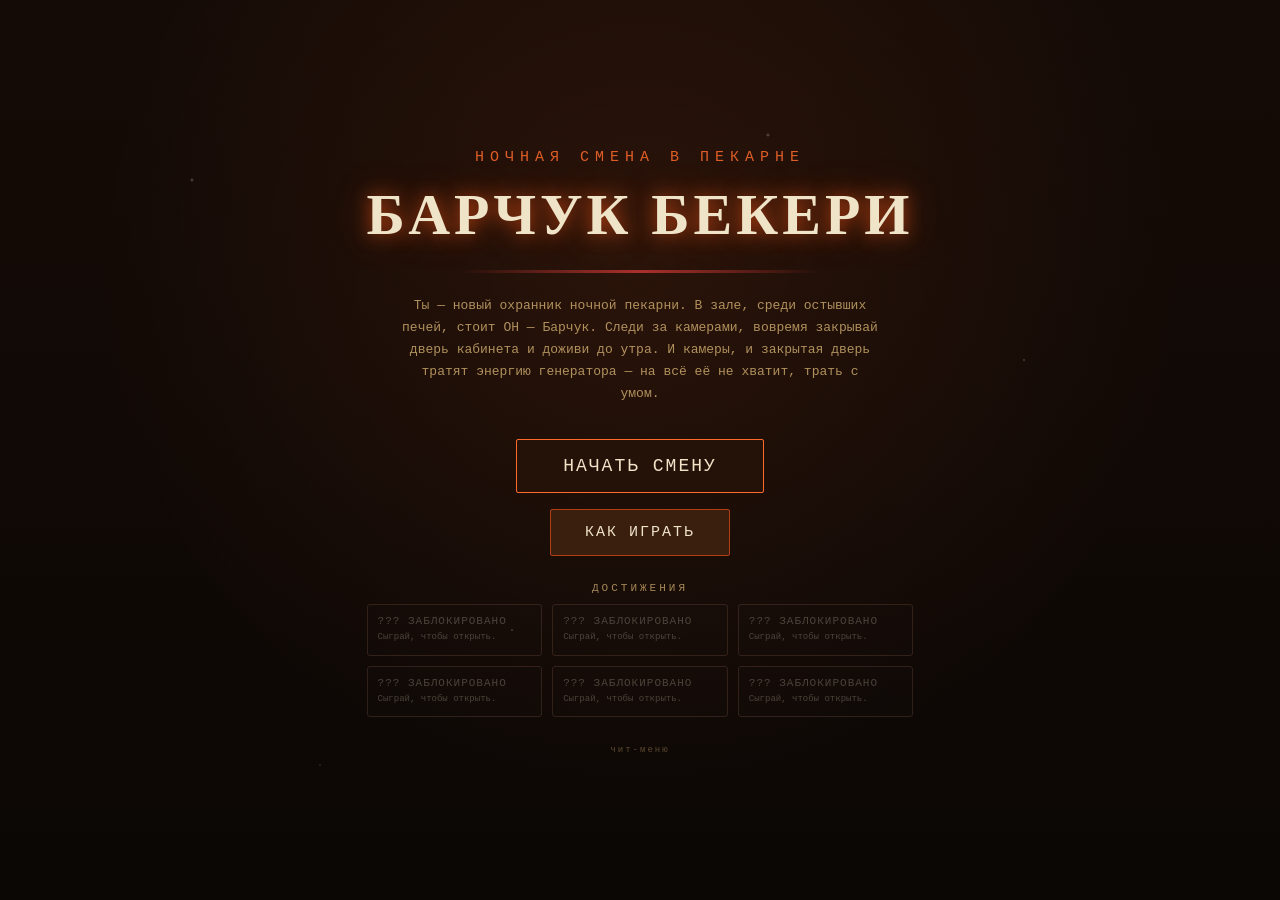
<file: index.html>
<!DOCTYPE html>
<html lang="ru">
<head>
<meta charset="UTF-8">
<meta name="viewport" content="width=device-width, initial-scale=1.0, maximum-scale=1.0, user-scalable=no">
<title>БАРЧУК БЕКЕРИ</title>
<link rel="stylesheet" href="css/base.css">
<link rel="stylesheet" href="css/menu.css">
</head>
<body>
<div id="app">

  <div id="screen-menu" class="screen active">
    <div class="flour-drift"></div>

    <div class="title-wrap" id="view-main">
      <p class="title-sub">НОЧНАЯ СМЕНА В ПЕКАРНЕ</p>
      <h1 class="title-main">БАРЧУК БЕКЕРИ</h1>
      <div class="crack"></div>
      <p class="menu-flavor">
        Ты — новый охранник ночной пекарни. В зале, среди остывших печей, стоит ОН — Барчук.
        Следи за камерами, вовремя закрывай дверь кабинета и доживи до утра.
        И камеры, и закрытая дверь тратят энергию генератора — на всё её не хватит,
        трать с умом.
      </p>
      <button class="btn big" id="btn-start">Начать смену</button>
      <div><button class="btn" id="btn-howto">Как играть</button></div>

      <div class="achievements-section">
        <div class="achievements-title">ДОСТИЖЕНИЯ</div>
        <div class="achievements-grid" id="achv-grid"></div>
      </div>

      <div class="cheat-link-row">
        <a href="cheats.html" class="cheat-link">чит-меню</a>
      </div>
    </div>

    <div class="howto-box hidden" id="view-howto">
      <h2>ИНСТРУКЦИЯ</h2>
      <p>
        • Кнопка «КАМЕРЫ» открывает монитор с двумя камерами: КОРИДОР и ЗАЛ.
        Просмотр камер тоже расходует энергию, но заметно медленнее двери и вентиляции.<br>
        • Пока открыт монитор камер, дверь, вентиляцию и фонарик использовать <b>нельзя</b> —
        сначала выйди из камер.<br>
        • В ЗАЛЕ обычно стоит Барчук. Через случайное время он выбирает путь: либо
        бежит по КОРИДОРУ к двери (то быстро, то очень быстро — по камере коридора
        видно, как он приближается), либо лезет в ВЕНТИЛЯЦИЮ — и тогда пропадает
        с обеих камер надолго, пока не появится прямо в решётке в кабинете.<br>
        • У двери реакции почти нет — если он уже стоит там, а дверь не закрыта,
        проигрыш почти мгновенный. Дверь нужно закрывать <b>заранее</b>, ориентируясь
        по камере коридора, а не ждать, пока он придёт.<br>
        • Чтобы увидеть, стоит ли он прямо у двери, — держи кнопку «Фонарик»:
        только тогда в окошке двери видно, там ли он.<br>
        • С вентиляцией наоборот: там честные <b>3 секунды</b> на закрытие после
        того, как он появится в решётке.<br>
        • Закрытые дверь и вентиляция тратят энергию намного быстрее камер, и
        Барчук ещё постоит там несколько секунд, прежде чем уйти — всё это время
        преграда должна оставаться закрытой.<br>
        • Если энергия закончится полностью — она <b>больше не восстановится</b>
        до конца смены, а дверь и вентиляция станут недоступны насовсем.<br>
        • Продержись всю ночь, чтобы выжить — и получить достижения.
      </p>
      <button class="btn" id="btn-back-menu">Назад</button>
    </div>
  </div>

</div>
<script src="js/achievements.js"></script>
<script src="js/menu.js"></script>
</body>
</html>
</file>
<file: css/base.css>
:root{
  --bg-void:#0b0705;
  --wood-dark:#241209;
  --wood-mid:#3a1f0f;
  --flour:#efe3c8;
  --dough:#c9a76b;
  --ember:#ff6a2b;
  --ember-dim:#b23e12;
  --blood:#8c1c1c;
  --blood-bright:#e23b3b;
  --amber:#d9a017;
  --crt-green:#5fffb0;
  --font-mono:'Courier New', Courier, monospace;
  --font-display:'Georgia', 'Times New Roman', serif;
}
*{box-sizing:border-box; -webkit-tap-highlight-color:transparent;}
html,body{
  margin:0; padding:0; width:100%; height:100%;
  background:var(--bg-void); overflow:hidden;
  font-family:var(--font-mono); color:var(--flour);
  user-select:none;
}
#app{position:fixed; inset:0; width:100%; height:100%;}
.screen{position:absolute; inset:0; display:none; flex-direction:column; align-items:center; justify-content:center;}
.screen.active{display:flex;}

.btn{
  font-family:var(--font-mono); background:var(--wood-mid); color:var(--flour);
  border:1px solid var(--ember-dim); padding:14px 34px; font-size:15px;
  letter-spacing:2px; cursor:pointer; border-radius:2px; margin:8px;
  transition:all .15s ease; text-transform:uppercase;
}
.btn:hover{background:var(--ember-dim); box-shadow:0 0 22px rgba(255,106,43,0.45); transform:translateY(-1px);}
.btn:active{transform:translateY(1px);}
.btn.big{font-size:18px; padding:16px 46px; border-color:var(--ember); background:var(--wood-dark);}
.btn.danger{border-color:var(--blood-bright);}
.btn.danger:hover{background:var(--blood);}

.flour-drift{position:absolute; inset:0; pointer-events:none; opacity:0.35;
  background-image:
    radial-gradient(2px 2px at 15% 20%, var(--flour), transparent),
    radial-gradient(1.5px 1.5px at 80% 40%, var(--flour), transparent),
    radial-gradient(1.5px 1.5px at 40% 70%, var(--flour), transparent),
    radial-gradient(2px 2px at 60% 15%, var(--flour), transparent),
    radial-gradient(1px 1px at 25% 85%, var(--flour), transparent);
  animation:driftFlour 14s linear infinite;
}
@keyframes driftFlour{ 0%{background-position:0 0;} 100%{background-position:0 120px;} }

.crack{width:min(360px,70vw); height:3px; margin:22px auto; position:relative;
  background:linear-gradient(90deg, transparent, var(--blood-bright), transparent);
  opacity:0.7;
}

.hidden{display:none !important;}

@media (max-width:560px){
  .btn{padding:10px 20px; font-size:13px;}
}
</file>
<file: css/menu.css>
#screen-menu{
  background:
    radial-gradient(ellipse at 50% 30%, rgba(255,106,43,0.10), transparent 60%),
    linear-gradient(180deg, #150b06 0%, #0b0705 100%);
  text-align:center; padding:20px; overflow-y:auto;
}
.title-wrap{position:relative; z-index:2; max-width:640px;}
.title-main{
  font-family:var(--font-display); font-weight:700; letter-spacing:4px;
  font-size:clamp(30px,7vw,58px); color:var(--flour); margin:0;
  text-shadow: 0 0 18px var(--ember-dim), 0 0 40px rgba(255,106,43,0.3);
}
.title-sub{
  font-family:var(--font-mono); color:var(--ember); letter-spacing:6px;
  font-size:clamp(11px,2.4vw,15px); margin-top:6px; opacity:0.85;
}
.menu-flavor{max-width:480px; color:var(--dough); font-size:13px; line-height:1.7; margin:0 auto 26px; opacity:0.85;}

.howto-box{max-width:520px; padding:20px; text-align:left; margin:0 auto;}
.howto-box h2{color:var(--ember); letter-spacing:2px;}
.howto-box p{color:var(--dough); font-size:13px; line-height:1.85;}
.howto-box b{color:var(--flour);}

/* ---------- achievements gallery ---------- */
.achievements-section{margin-top:18px; max-width:560px;}
.achievements-title{font-size:11px; letter-spacing:3px; color:var(--dough); opacity:0.8; margin-bottom:10px;}
.achievements-grid{display:grid; grid-template-columns:repeat(auto-fit, minmax(150px,1fr)); gap:10px;}
.achv-card{
  border:1px solid var(--ember-dim); border-radius:3px; padding:10px;
  background:rgba(36,18,9,0.5); text-align:left;
}
.achv-card.locked{opacity:0.35; filter:grayscale(0.7);}
.achv-card.earned{border-color:var(--ember); box-shadow:0 0 12px rgba(255,106,43,0.25);}
.achv-name{font-size:11px; letter-spacing:1px; color:var(--flour); margin-bottom:4px;}
.achv-card.locked .achv-name{color:var(--dough);}
.achv-desc{font-size:9px; color:var(--dough); line-height:1.5;}

@media (max-width:560px){
  .achievements-grid{grid-template-columns:1fr 1fr;}
}

.cheat-link-row{margin-top:22px;}
.cheat-link{
  font-size:9px; letter-spacing:2px; color:var(--dough); opacity:0.4;
  text-decoration:none; transition:opacity .2s ease;
}
.cheat-link:hover{opacity:0.9; color:var(--blood-bright);}
</file>
<file: css/ending.css>
#screen-ending{
  background:
    radial-gradient(ellipse at 50% 70%, rgba(140,28,28,0.10), transparent 60%),
    linear-gradient(180deg, #0d0806 0%, #0b0705 100%);
  text-align:center; padding:24px; overflow-y:auto;
}
.ending-time{font-size:12px; letter-spacing:4px; color:var(--amber); opacity:0.85; margin-bottom:6px;}
.ending-title{
  font-family:var(--font-display); font-size:clamp(24px,5.5vw,40px); letter-spacing:2px;
  color:var(--flour); margin:0 0 26px;
  text-shadow:0 0 20px rgba(255,106,43,0.25);
}

.ending-stage{position:relative; width:min(90vw,320px); height:220px; margin:0 auto 24px;}
.ending-barchuk{
  position:absolute; bottom:0; left:50%; transform:translateX(-50%);
  width:170px; opacity:0; filter:brightness(0.55) contrast(1.1) grayscale(0.2);
  transition:opacity 1.8s ease;
}
.ending-barchuk.show{opacity:0.9;}
.ending-floor-glow{position:absolute; bottom:-6px; left:50%; transform:translateX(-50%);
  width:220px; height:20px; border-radius:50%; background:radial-gradient(ellipse, rgba(255,106,43,0.18), transparent 70%);
}

.ending-monologue{max-width:480px; margin:0 auto 30px; min-height:110px;}
.ending-line{
  font-size:14px; color:var(--dough); line-height:1.9; opacity:0; margin:0;
  transition:opacity 1s ease;
}
.ending-line.show{opacity:1;}
.ending-line.quote{color:var(--flour); font-style:italic;}

.ending-achievements{max-width:480px; margin:0 auto 22px; opacity:0; transition:opacity 1.2s ease;}
.ending-achievements.show{opacity:1;}
.ending-achievements-title{font-size:10px; letter-spacing:3px; color:var(--dough); opacity:0.75; margin-bottom:10px;}
.ending-badge-row{display:flex; flex-wrap:wrap; justify-content:center; gap:8px;}
.ending-badge{
  border:1px solid var(--ember); border-radius:3px; padding:8px 12px;
  background:rgba(178,62,18,0.15); font-size:10px; letter-spacing:1px; color:var(--flour);
  box-shadow:0 0 10px rgba(255,106,43,0.2);
}
.ending-badge.new::after{ content:' •NEW'; color:var(--ember); }

.ending-actions{opacity:0; transition:opacity 1.2s ease;}
.ending-actions.show{opacity:1;}
</file>
